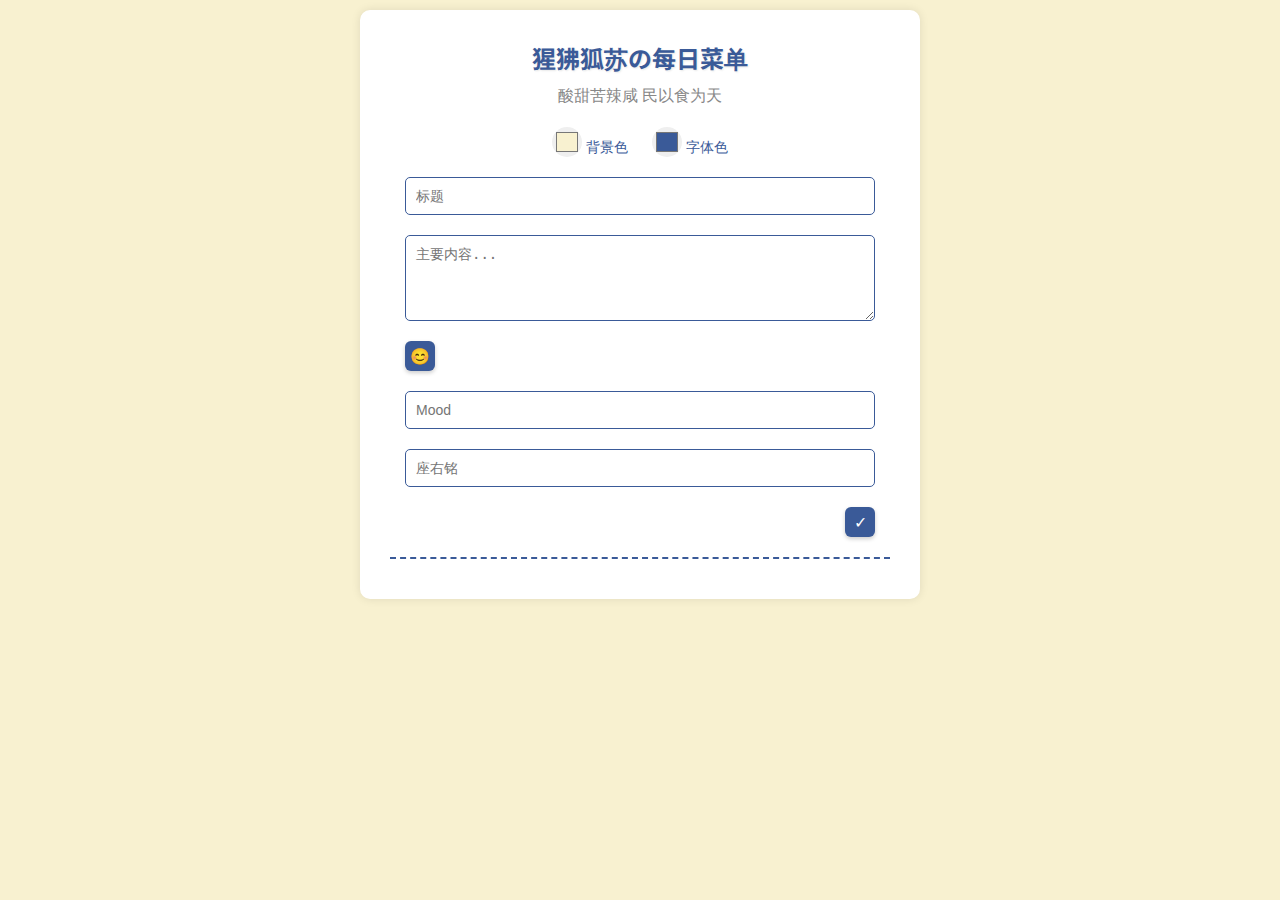
<file: web笔记本终极版/index.html>
<!DOCTYPE html>
<html lang="zh">
<head>
    <meta charset="UTF-8">
    <meta name="viewport" content="width=device-width, initial-scale=1.0">
    <title>猩狒狐苏の每日菜单</title>
    <link rel="stylesheet" href="styles.css">
    <link rel="stylesheet" href="https://cdnjs.cloudflare.com/ajax/libs/font-awesome/5.15.3/css/all.min.css">
</head>
<body>
    <div class="container">
        <div class="header" id="main-header">猩狒狐苏の每日菜单</div>
        <div class="subheader">酸甜苦辣咸 民以食为天</div>
        <div id="color-controls">
            <div class="color-picker">
                <input type="color" id="global-background-color" value="#F8F1D0" onchange="changeGlobalBackgroundColor()">
                <label for="global-background-color">背景色</label>
            </div>
            <div class="color-picker">
                <input type="color" id="global-font-color" value="#3A5A98" onchange="changeGlobalFontColor()">
                <label for="global-font-color">字体色</label>
            </div>
        </div>
        <form id="note-form">
            <input type="text" id="note-title" placeholder="标题" required>
            <textarea id="note-content" rows="4" placeholder="主要内容..." required></textarea>
            <div class="emoji-dropdown">
                <button type="button" id="emoji-button" onclick="toggleEmojiList()"><span>😊</span></button>
                <div id="emojiList" class="emoji-content"></div>
            </div>
            <input type="text" id="note-mood" placeholder="Mood" required>
            <input type="text" id="note-motto" placeholder="座右铭" required>
            <button type="submit" id="save-button"><span>✓</span></button>
        </form>
        <div class="line"></div>
        <div class="note-list" id="note-list"></div>
    </div>

    <script src="https://html2canvas.hertzen.com/dist/html2canvas.min.js"></script>
    <script src="script.js"></script>
</body>
</html>
</file>
<file: web笔记本终极版/styles.css>
@import url('https://fonts.googleapis.com/css2?family=Noto+Sans+JP:wght@700&display=swap');

body {
    background-color: rgb(251, 249, 239);
    color: #3A5A98;
    font-family: "PingFang SC", "Microsoft YaHei", sans-serif;
    margin: 0;
    padding: 10px;
    font-size: 14px;
}

.container {
    max-width: 500px;
    margin: 0 auto;
    background-color: white;
    border-radius: 10px;
    padding: 30px;
    box-shadow: 0 0 10px rgba(0,0,0,0.1);
    position: relative;
}

.header {
    font-family: 'Noto Sans JP', sans-serif;
    font-size: 24px;
    font-weight: 700;
    margin-bottom: 10px;
    text-align: center;
    text-shadow: 1px 1px 2px rgba(0,0,0,0.1);
}

.subheader {
    font-size: 16px;
    text-align: center;
    margin-bottom: 20px;
    color: #888;
}

.note-card {
    position: relative;
    background-color: #F8F1D0;
    border-radius: 5px;
    padding: 15px;
    margin-bottom: 20px;
    text-align: left;
    font-size: 12px;
}

.card-actions {
    position: absolute;
    top: 10px;
    right: 10px;
}

.card-actions button {
    background: none;
    border: none;
    font-size: 16px;
    cursor: pointer;
    margin-left: 10px;
}

.color-picker {
    display: inline-block;
    margin: 0 10px;
}

.color-picker input[type="color"] {
    border: none;
    width: 30px;
    height: 30px;
    border-radius: 50%;
    cursor: pointer;
}

.card-footer {
    text-align: center;
    margin-top: 15px;
    font-size: 10px;
}

#color-controls {
    text-align: center;
    margin-bottom: 20px;
}

.emoji-dropdown {
    position: relative;
    display: inline-block;
    width: 100%;
}

.emoji-content {
    display: none;
    position: absolute;
    background-color: rgba(249, 249, 249, 0.9);
    width: 300px;
    max-height: 200px;
    overflow-y: auto;
    box-shadow: 0px 8px 16px 0px rgba(0,0,0,0.2);
    padding: 12px;
    z-index: 1;
    backdrop-filter: blur(5px);
    border-radius: 5px;
    right: 0;
}

.emoji-content button {
    background: none;
    border: none;
    font-size: 20px;
    cursor: pointer;
    padding: 5px;
    transition: transform 0.2s;
}

.emoji-content button:hover {
    transform: scale(1.2);
}

.show {
    display: grid !important;
    grid-template-columns: repeat(8, 1fr);
    gap: 5px;
}

#note-form {
    display: flex;
    flex-direction: column;
    gap: 20px;
    margin-top: 20px;
    margin-bottom: 20px;
    padding: 0 15px;
}

#note-form input, 
#note-form textarea {
    width: 100%;
    padding: 10px;
    border: 1px solid #3A5A98;
    border-radius: 5px;
    font-size: 14px;
    box-sizing: border-box;
}

.line {
    border-bottom: 2px dashed #3A5A98;
    margin: 10px 0;
}

.motto {
    font-size: 10px;
    font-style: italic;
}

#emoji-button,
#save-button {
    width: 30px;
    height: 30px;
    background-color: #3A5A98;
    color: white;
    border: none;
    cursor: pointer;
    transition: background-color 0.3s, transform 0.2s;
    padding: 0;
    font-size: 14px;
    display: flex;
    align-items: center;
    justify-content: center;
    border-radius: 6px;
    box-shadow: 0 2px 4px rgba(0,0,0,0.2);
}

#emoji-button:hover,
#save-button:hover {
    background-color: #2A4A88;
    transform: scale(1.05);
}

#emoji-button span,
#save-button span {
    font-size: 16px;
}

#emoji-button {
    align-self: flex-end;
    margin-right: 10px;
}

#save-button {
    align-self: flex-end;
}
</file>
